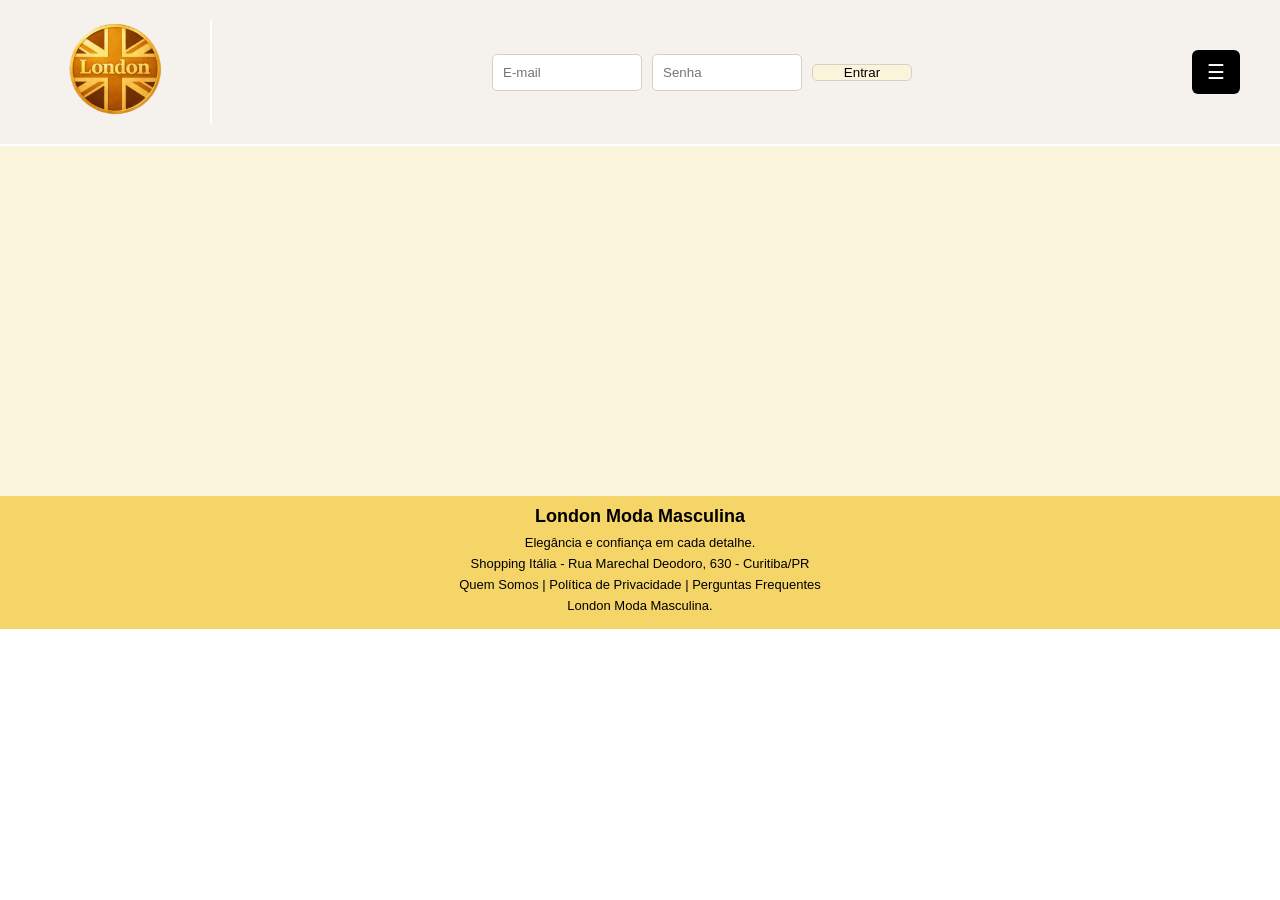
<file: index.html>
<!DOCTYPE html>
<html lang="pt-BR">
<head>
    <meta charset="UTF-8">
    <meta name="viewport" content="width=device-width, initial-scale=1.0">
    <title>London Moda Masculina</title>
    <link rel="shortcut icon" href="img/london_ico.ico" type="image/x-icon">
    <link rel="stylesheet" href="css/styles.css">
</head>
<body>
    <header>
      
    <div class="logo">
        <img src="./img/logo_london.webp" alt="London Moda Masculina">
    </div>

    <form class="login">
        <input id="email" type="email" placeholder="E-mail">
        <input id="senha" type="password" placeholder="Senha">
        <button id="entrar" type="submit">Entrar</button>
    </form>

    <div class="menu_container">
        <button class="menu" type="button">☰</button>

        <nav id="navegar">
            <a href="index.html">Início</a>
            <a href="blazers.html">Blazers</a>
            <a href="calcas.html">Calças</a>
            <a href="sapatos.html">Sapatos & Tênis</a>
            <a href="casacos.html">Casacos</a>
            <a href="polos_camisetas.html">Polos & Camisetas</a>
            <a href="guia_medidas.html">Guia de Medidas</a>
            <a href="politica.html">Politica de Privacidade</a>
            <a href="quem_somos.html">Quem Somos</a>
            <a href="perguntas.html">Perguntas Frequentes</a>
        </nav>
    </div>

    </header>

    <main>

    </main>

    <footer>
        <h2>London Moda Masculina</h2>

        <p>Elegância e confiança em cada detalhe.</p>

        <p>Shopping Itália - Rua Marechal Deodoro, 630 - Curitiba/PR</p>

        <p>
            <a href="quem_somos.html">Quem Somos</a> |
            <a href="politica.html">Política de Privacidade</a> |
            <a href="perguntas.html">Perguntas Frequentes</a>
        </p>

        <p>London Moda Masculina.</p>
    </footer>
    
    <script src="js/script.js"></script>  
</body>
</file>
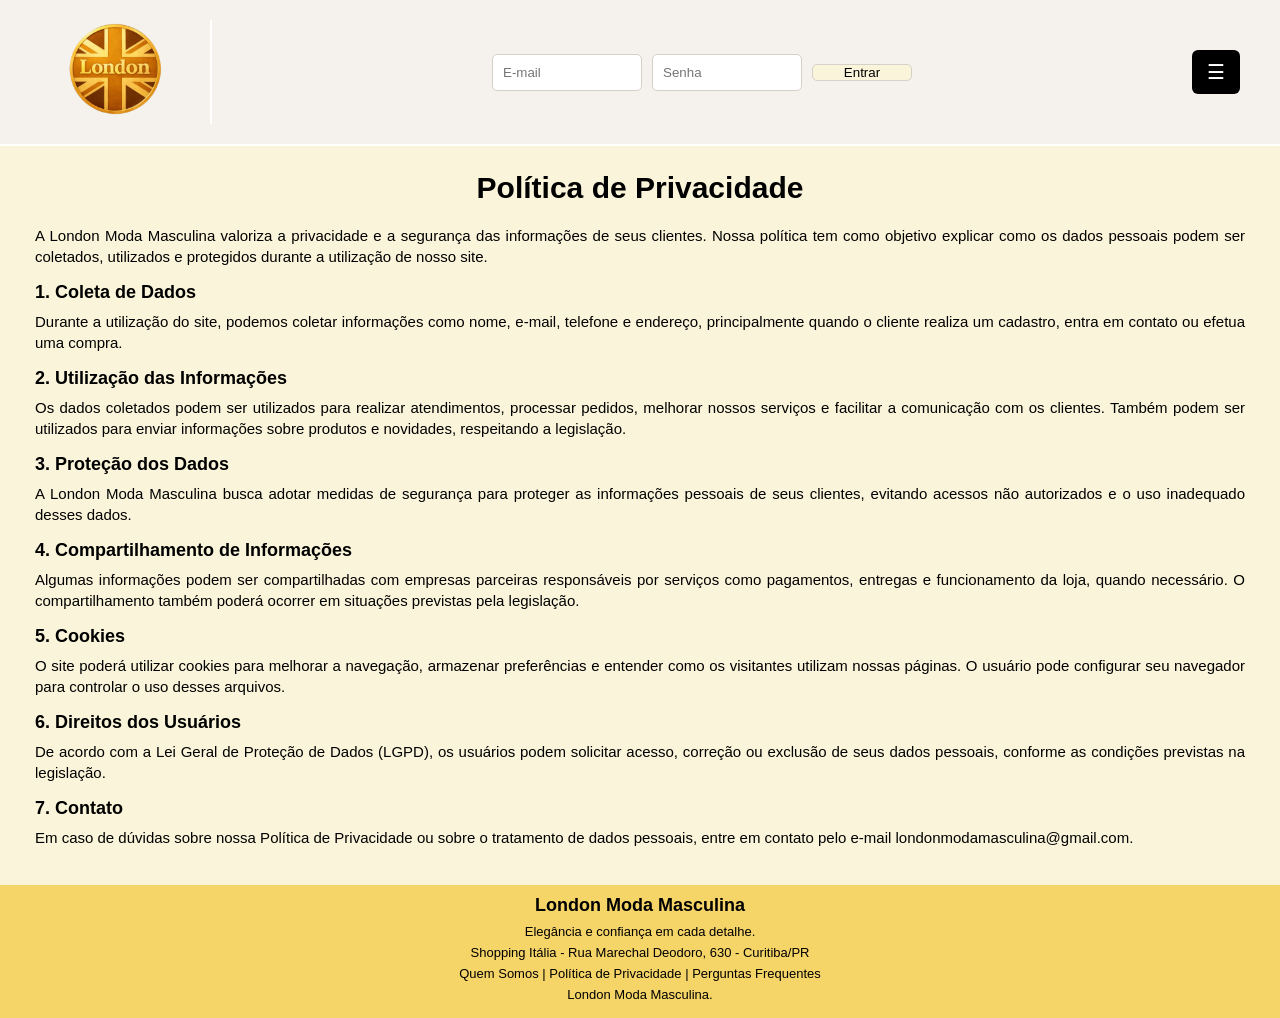
<file: politica.html>
<!DOCTYPE html>
<html lang="pt-BR">
<head>
    <meta charset="UTF-8">
    <meta name="viewport" content="width=device-width, initial-scale=1.0">
    <title>London Moda Masculina</title>
    <link rel="shortcut icon" href="img/london_ico.ico" type="image/x-icon">
    <link rel="stylesheet" href="css/styles.css">
    <link rel="stylesheet" href="css/politica.css">
</head>
<body>
    <header>
      
    <div class="logo">
        <img src="./img/logo_london.webp" alt="London Moda Masculina">
    </div>

    <form class="login">
        <input id="email" type="email" placeholder="E-mail">
        <input id="senha" type="password" placeholder="Senha">
        <button id="entrar" type="submit">Entrar</button>
    </form>

    <div class="menu_container">
        <button class="menu" type="button">☰</button>

        <nav id="navegar">
            <a href="index.html">Início</a>
            <a href="blazers.html">Blazers</a>
            <a href="calcas.html">Calças</a>
            <a href="sapatos.html">Sapatos & Tênis</a>
            <a href="casacos.html">Casacos</a>
            <a href="polos_camisetas.html">Polos & Camisetas</a>
            <a href="guia_medidas.html">Guia de Medidas</a>
            <a href="politica.html">Politica de Privacidade</a>
            <a href="quem_somos.html">Quem Somos</a>
            <a href="perguntas.html">Perguntas Frequentes</a>
        </nav>
    </div>

    </header>

 
    <main>
        <h1>Política de Privacidade</h1>

        <p>
            A London Moda Masculina valoriza a privacidade e a segurança
            das informações de seus clientes. Nossa política tem como
            objetivo explicar como os dados pessoais podem ser coletados,
            utilizados e protegidos durante a utilização de nosso site.
        </p>

        <h2>1. Coleta de Dados</h2>

        <p>
            Durante a utilização do site, podemos coletar informações
            como nome, e-mail, telefone e endereço, principalmente
            quando o cliente realiza um cadastro, entra em contato
            ou efetua uma compra.
        </p>

        <h2>2. Utilização das Informações</h2>

        <p>
            Os dados coletados podem ser utilizados para realizar
            atendimentos, processar pedidos, melhorar nossos serviços
            e facilitar a comunicação com os clientes.
            Também podem ser utilizados para enviar informações
            sobre produtos e novidades, respeitando a legislação.
        </p>

        <h2>3. Proteção dos Dados</h2>

        <p>
            A London Moda Masculina busca adotar medidas de segurança
            para proteger as informações pessoais de seus clientes,
            evitando acessos não autorizados e o uso inadequado
            desses dados.
        </p>

        <h2>4. Compartilhamento de Informações</h2>

        <p>
            Algumas informações podem ser compartilhadas com empresas
            parceiras responsáveis por serviços como pagamentos,
            entregas e funcionamento da loja, quando necessário.
            O compartilhamento também poderá ocorrer em situações
            previstas pela legislação.
        </p>

        <h2>5. Cookies</h2>

        <p>
            O site poderá utilizar cookies para melhorar a navegação,
            armazenar preferências e entender como os visitantes
            utilizam nossas páginas. O usuário pode configurar
            seu navegador para controlar o uso desses arquivos.
        </p>

        <h2>6. Direitos dos Usuários</h2>

        <p>
            De acordo com a Lei Geral de Proteção de Dados (LGPD),
            os usuários podem solicitar acesso, correção ou exclusão
            de seus dados pessoais, conforme as condições previstas
            na legislação.
        </p>

        <h2>7. Contato</h2>

        <p>
            Em caso de dúvidas sobre nossa Política de Privacidade
            ou sobre o tratamento de dados pessoais, entre em contato
            pelo e-mail londonmodamasculina@gmail.com.
        </p>

    </main>


    <footer>
        <h2>London Moda Masculina</h2>

        <p>Elegância e confiança em cada detalhe.</p>

        <p>Shopping Itália - Rua Marechal Deodoro, 630 - Curitiba/PR</p>

        <p>
            <a href="quem_somos.html">Quem Somos</a> |
            <a href="politica.html">Política de Privacidade</a> |
            <a href="perguntas.html">Perguntas Frequentes</a>
        </p>

        <p>London Moda Masculina.</p>
    </footer>
    
    <script src="js/script.js"></script>  
</body>
</file>
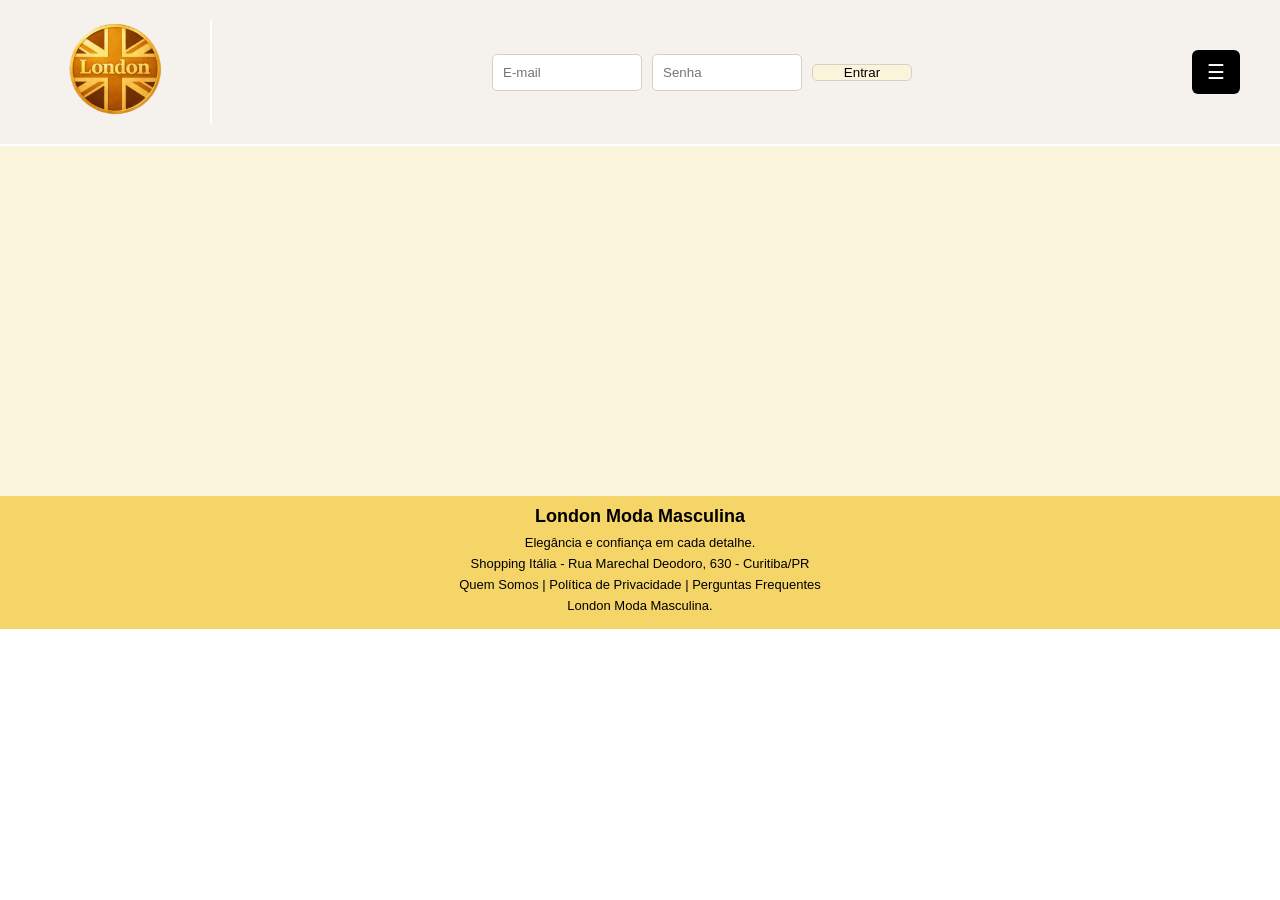
<file: polos_camisetas.html>
<!DOCTYPE html>
<html lang="pt-BR">
<head>
    <meta charset="UTF-8">
    <meta name="viewport" content="width=device-width, initial-scale=1.0">
    <title>London Moda Masculina</title>
    <link rel="shortcut icon" href="img/london_ico.ico" type="image/x-icon">
    <link rel="stylesheet" href="css/styles.css">
</head>
<body>
    <header>
      
    <div class="logo">
        <img src="./img/logo_london.webp" alt="London Moda Masculina">
    </div>

    <form class="login">
        <input id="email" type="email" placeholder="E-mail">
        <input id="senha" type="password" placeholder="Senha">
        <button id="entrar" type="submit">Entrar</button>
    </form>

    <div class="menu_container">
        <button class="menu" type="button">☰</button>

        <nav id="navegar">
            <a href="index.html">Início</a>
            <a href="blazers.html">Blazers</a>
            <a href="calcas.html">Calças</a>
            <a href="sapatos.html">Sapatos & Tênis</a>
            <a href="casacos.html">Casacos</a>
            <a href="polos_camisetas.html">Polos & Camisetas</a>
            <a href="guia_medidas.html">Guia de Medidas</a>
            <a href="politica.html">Politica de Privacidade</a>
            <a href="quem_somos.html">Quem Somos</a>
            <a href="perguntas.html">Perguntas Frequentes</a>
        </nav>
    </div>

    </header>

    <main>

    </main>

    <footer>
                <h2>London Moda Masculina</h2>

        <p>Elegância e confiança em cada detalhe.</p>

        <p>Shopping Itália - Rua Marechal Deodoro, 630 - Curitiba/PR</p>

        <p>
            <a href="quem_somos.html">Quem Somos</a> |
            <a href="politica.html">Política de Privacidade</a> |
            <a href="perguntas.html">Perguntas Frequentes</a>
        </p>

        <p>London Moda Masculina.</p>
    </footer>
    
    <script src="js/script.js"></script>  
</body>
</file>
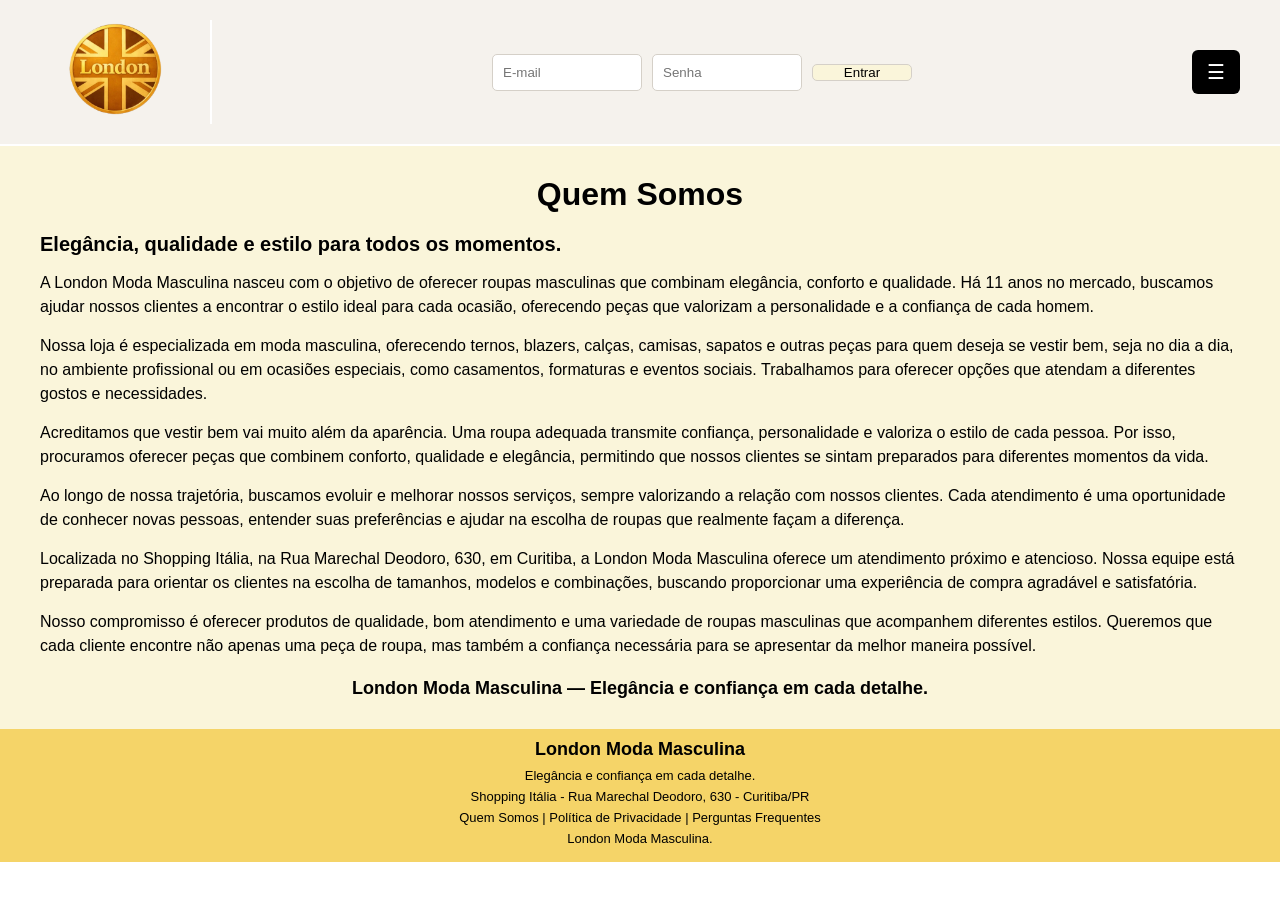
<file: quem_somos.html>
<!DOCTYPE html>
<html lang="pt-BR">
<head>
    <meta charset="UTF-8">
    <meta name="viewport" content="width=device-width, initial-scale=1.0">
    <title>London Moda Masculina</title>
    <link rel="shortcut icon" href="img/london_ico.ico" type="image/x-icon">
    <link rel="stylesheet" href="css/styles.css">
    <link rel="stylesheet" href="css/quem_somos.css">
</head>
<body>
    <header>
        <div class="logo">
            <img src="./img/logo_london.webp" alt="London Moda Masculina">
        </div>

        <form class="login">
            <input id="email" type="email" placeholder="E-mail">
            <input id="senha" type="password" placeholder="Senha">
            <button id="entrar" type="submit">Entrar</button>
        </form>

        <div class="menu_container">
            <button class="menu" type="button">☰</button>

            <nav id="navegar">
                <a href="index.html">Início</a>
                <a href="blazers.html">Blazers</a>
                <a href="calcas.html">Calças</a>
                <a href="sapatos.html">Sapatos & Tênis</a>
                <a href="casacos.html">Casacos</a>
                <a href="polos_camisetas.html">Polos & Camisetas</a>
                <a href="guia_medidas.html">Guia de Medidas</a>
                <a href="politica.html">Politica de Privacidade</a>
                <a href="quem_somos.html">Quem Somos</a>
                <a href="perguntas.html">Perguntas Frequentes</a>
            </nav>
        </div>
    </header>

 
    <main>
        <h1>Quem Somos</h1>

        <h2>Elegância, qualidade e estilo para todos os momentos.</h2>

        <p>
            A London Moda Masculina nasceu com o objetivo de oferecer roupas
            masculinas que combinam elegância, conforto e qualidade.
            Há 11 anos no mercado, buscamos ajudar nossos clientes a encontrar
            o estilo ideal para cada ocasião, oferecendo peças que valorizam
            a personalidade e a confiança de cada homem.
        </p>

        <p>
            Nossa loja é especializada em moda masculina, oferecendo ternos,
            blazers, calças, camisas, sapatos e outras peças para quem deseja
            se vestir bem, seja no dia a dia, no ambiente profissional ou em
            ocasiões especiais, como casamentos, formaturas e eventos sociais.
            Trabalhamos para oferecer opções que atendam a diferentes gostos
            e necessidades.
        </p>

        <p>
            Acreditamos que vestir bem vai muito além da aparência.
            Uma roupa adequada transmite confiança, personalidade e valoriza
            o estilo de cada pessoa. Por isso, procuramos oferecer peças que
            combinem conforto, qualidade e elegância, permitindo que nossos
            clientes se sintam preparados para diferentes momentos da vida.
        </p>

        <p>
            Ao longo de nossa trajetória, buscamos evoluir e melhorar nossos
            serviços, sempre valorizando a relação com nossos clientes.
            Cada atendimento é uma oportunidade de conhecer novas pessoas,
            entender suas preferências e ajudar na escolha de roupas que
            realmente façam a diferença.
        </p>

        <p>
            Localizada no Shopping Itália, na Rua Marechal Deodoro, 630,
            em Curitiba, a London Moda Masculina oferece um atendimento
            próximo e atencioso. Nossa equipe está preparada para orientar
            os clientes na escolha de tamanhos, modelos e combinações,
            buscando proporcionar uma experiência de compra agradável
            e satisfatória.
        </p>

        <p>
            Nosso compromisso é oferecer produtos de qualidade, bom atendimento
            e uma variedade de roupas masculinas que acompanhem diferentes
            estilos. Queremos que cada cliente encontre não apenas uma peça
            de roupa, mas também a confiança necessária para se apresentar
            da melhor maneira possível.
        </p>

        <h3>
            London Moda Masculina — Elegância e confiança em cada detalhe.
        </h3>
    </main>


    <footer>
        <h2>London Moda Masculina</h2>

        <p>Elegância e confiança em cada detalhe.</p>

        <p>Shopping Itália - Rua Marechal Deodoro, 630 - Curitiba/PR</p>

        <p>
            <a href="quem_somos.html">Quem Somos</a> |
            <a href="politica.html">Política de Privacidade</a> |
            <a href="perguntas.html">Perguntas Frequentes</a>
        </p>

        <p>London Moda Masculina.</p>
    </footer>
    
    <script src="js/script.js"></script>  
</body>
</file>
<file: css/styles.css>
* {
    margin: 0;
    padding: 0;
    box-sizing: border-box;
    font-family: Arial, Helvetica, sans-serif;
}

header {
    display: flex;
    align-items: center;
    justify-content: space-between;

    padding: 20px 40px;
    background-color: #f5f2ed;
}

.logo img {
    width: 150px;
}

.login {
    display: flex;
    align-items: center;
    gap: 10px;
    
}

.login input {
    padding: 10px;
    border: 1px solid #ccc;
}

.menu {
    padding: 10px 15px;
    cursor: pointer;
}

main {
    width: 100%;
    min-height: 350px;
    background-color: #faf5da;
}

footer {
    padding: 10px;
    width: 100%;
    min-height: 100px;
    background-color: rgb(245, 212, 104);
    text-align: center;
}

footer h2{
    font-size: 18px;
    margin-bottom: 8px;
}

footer p{
    font-size: 13px;
    margin-bottom: 6px;
}

footer a{
    color: black;
    text-decoration: none;
}

#entrar {
    border-radius: 5px;
    background-color: #faf5da;
    border: 1px solid #d5d0c8;
    outline: none;
    width: 100px;
    align-content: right;


}
#email, #senha {
    border: 1px solid #d5d0c8;
    border-radius: 5px;
    background-color: white;
    outline: none;
    width: 150px;
    align-content: right;
}
.menu {
    border-radius: 6px;
    background-color: black;
    color: white;
    border: none;
    font-size: 20px;
    
}
header {
    border-bottom: 2px solid white;
}

.logo {
    border-right: 2px solid white;
    padding-right: 20px;
    width: auto ;
    height: auto
}

.menu_container {
    position: relative;
}

#navegar {
    display: none;
    position: absolute;
    top: 100%;
    right: 0;
    background-color: black;
    width: 150px;
    padding: 10px;
    border-radius: 6px;
}

#navegar a {
    display: block;
    color: white;
    padding: 10px;
    text-decoration: none;
}

#navegar a:hover {
    background-color: #020202;
}
</file>
<file: css/politica.css>
main {
    padding: 25px 35px;
    background-color: #faf5da;
}

main h1 {
    text-align: center;
    font-size: 30px;
    margin-bottom: 20px;
}

main h2 {
    font-size: 18px;
    margin-top: 15px;
    margin-bottom: 8px;
}

main p {
    font-size: 15px;
    line-height: 1.4;
    margin-bottom: 12px;
    text-align: justify;
}
</file>
<file: css/quem_somos.css>
main {
    padding: 30px 40px;
}

main h1 {
    text-align: center;
    margin-bottom: 20px;
}

main h2 {
    font-size: 20px;
    margin-bottom: 15px;
}

main p {
    font-size: 16px;
    line-height: 1.5;
    margin-bottom: 15px;
}

main h3 {
    font-size: 18px;
    text-align: center;
    margin-top: 20px;
}
</file>
